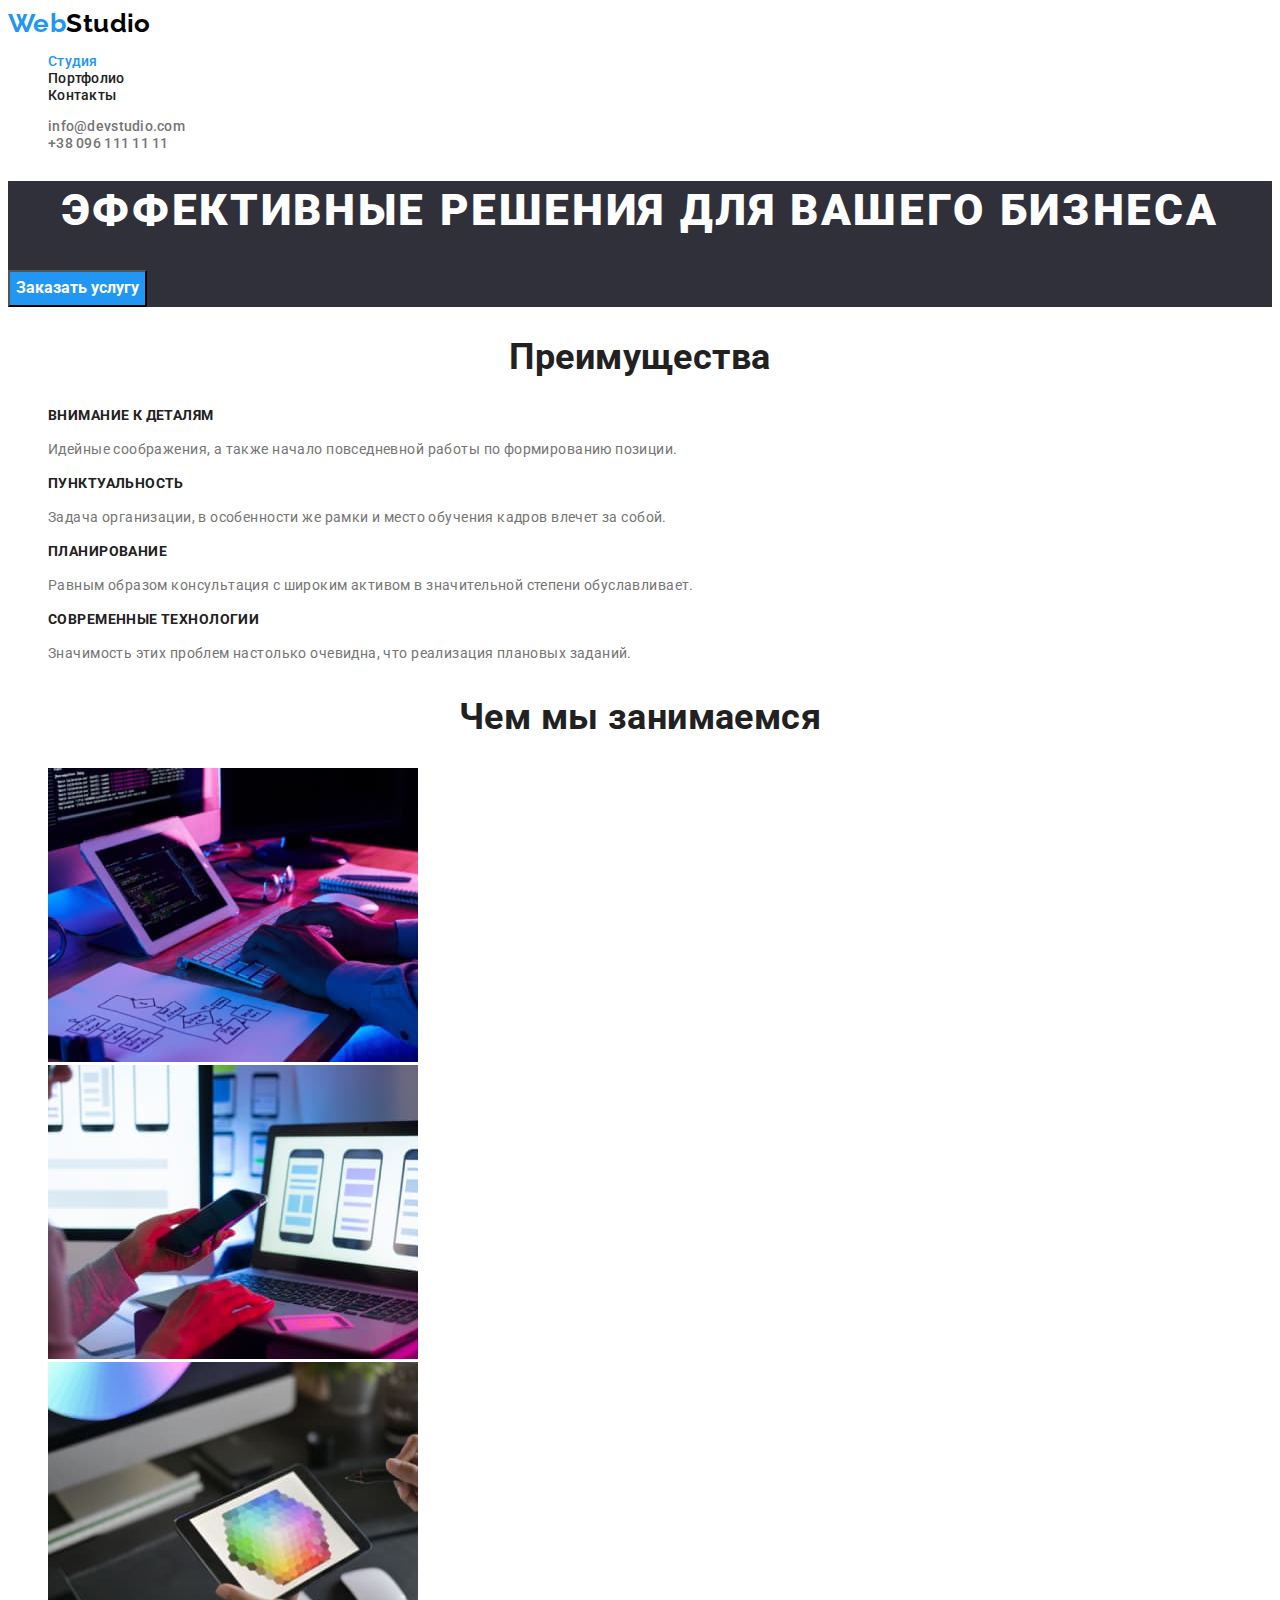
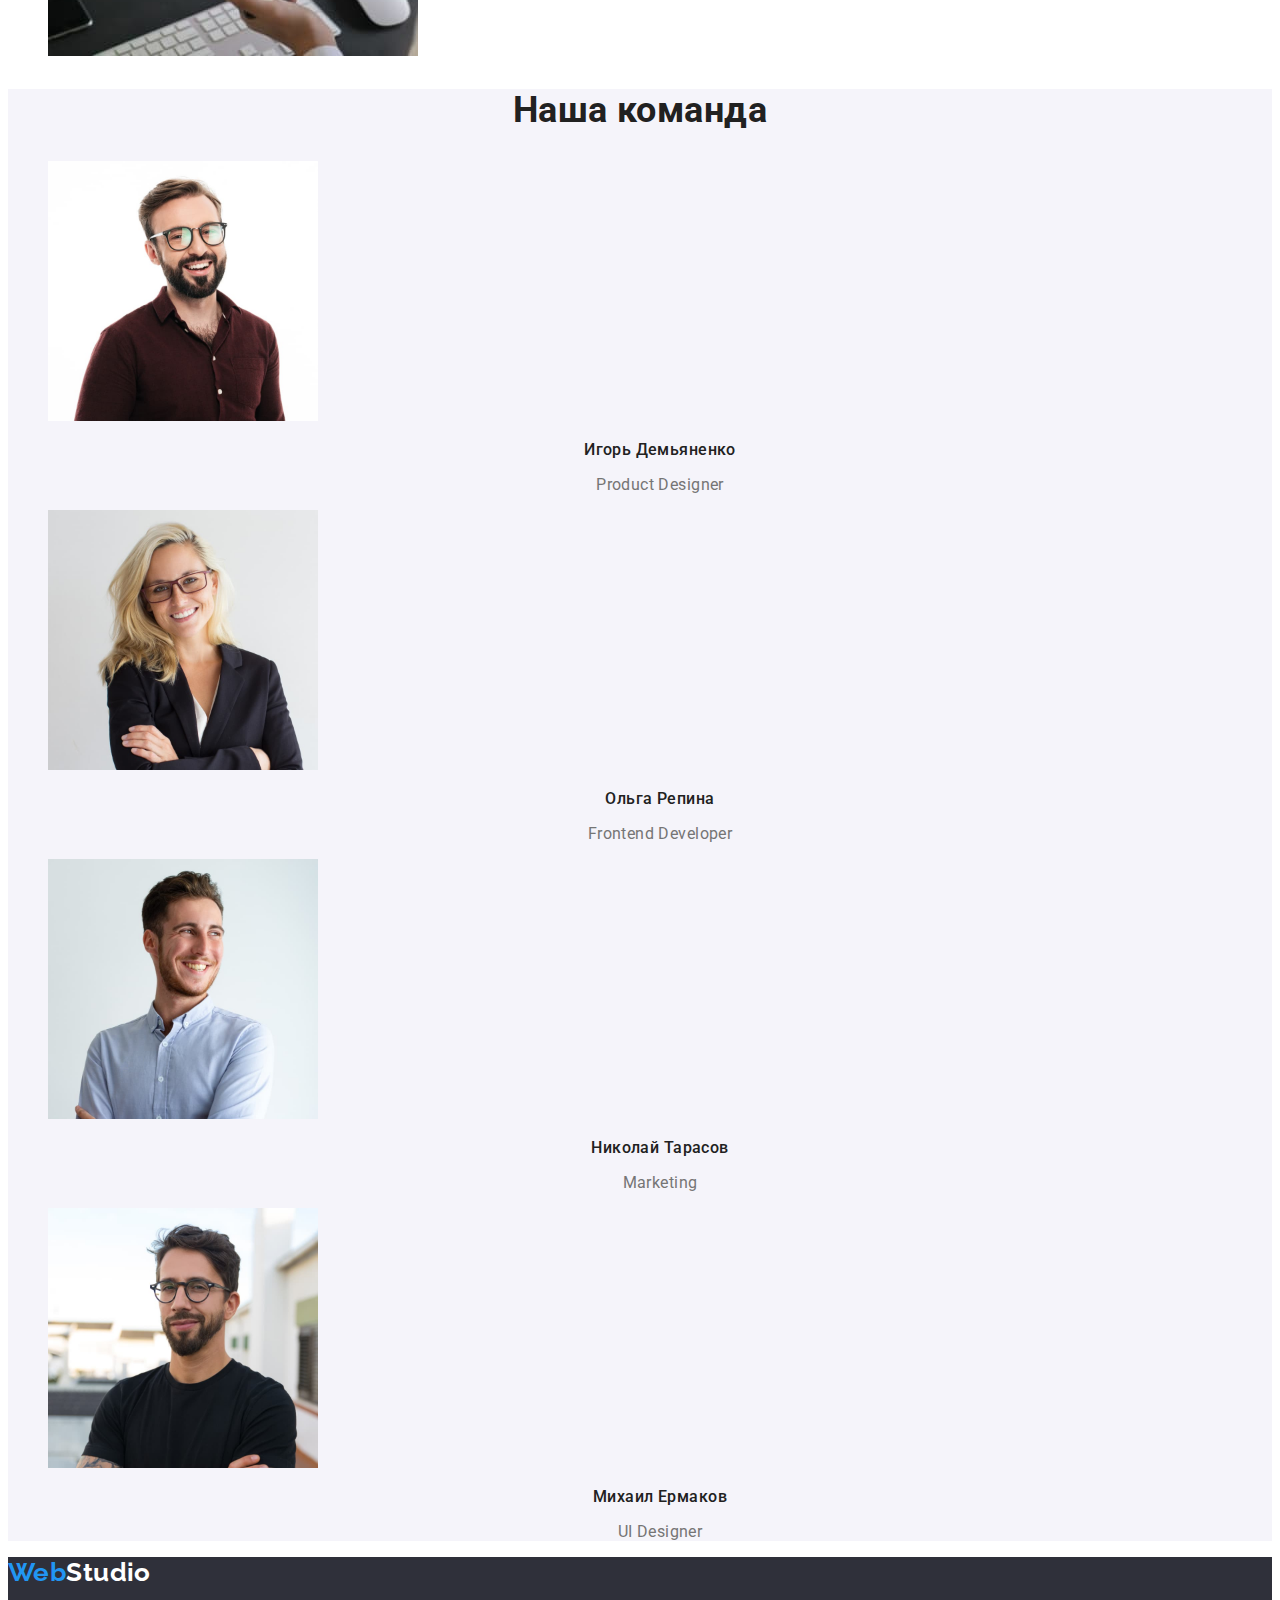
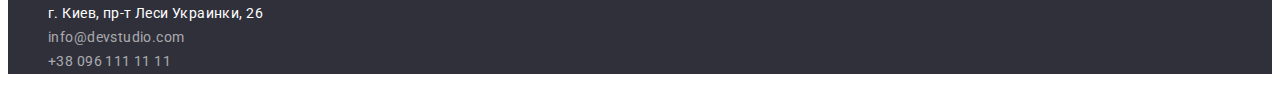
<file: index.html>
<!DOCTYPE html>
<html lang="ru">
<head>
    <meta charset="UTF-8">
    <meta http-equiv="X-UA-Compatible" content="IE=edge">
    <meta name="viewport" content="width=device-width, initial-scale=1.0">
    <title>WebStudio</title>
    <link rel="preconnect" href="https://fonts.googleapis.com">
    <link rel="preconnect" href="https://fonts.gstatic.com" crossorigin>
    <link href="https://fonts.googleapis.com/css2?family=Raleway:wght@700&family=Roboto:wght@400;500;700;900&display=swap" rel="stylesheet">
    <link rel="stylesheet" href="./css/styles.css"/>
</head>
<body>
  <header>
      <!--Навігація-->
    <nav>   
        <a href="./index.html" class="logo"><span class="logo-blue">Web</span>Studio</a>            
        <ul class="list">
            <li>
                <a href="./index.html" class="nav-link current">Студия</a>
            </li>
            <li>
                <a href="./portfolio.html" class="nav-link">Портфолио</a>
            </li>
            <li>
                <a href="#" class="nav-link">Контакты</a>
            </li>
        </ul>
    </nav>
    <!--Контакти-->
    <ul class="list">
        <li><a href="mailto:info@devstudio.com" class="nav-link contact-link">info@devstudio.com</a></li>
        <li><a href="tel:+380961111111" class="nav-link contact-link">+38 096 111 11 11</a></li>
      </ul>

  </header> 
  <main>
      <!--Банер-->
      <section class="baner">
        <h1 class="title">Эффективные решения для вашего бизнеса</h1>
        <button type="button" class="baner-button">Заказать услугу</button>
      </section>
      <!--Особливості-->
    <section class="benefits">
        <h2 class="section-title">Преимущества</h2>
       <ul class="list">
        <li>
            <h3 class="benefits-title">Внимание к деталям</h3>
            <p class="benefits-text">Идейные соображения, а также начало повседневной работы по формированию позиции.</p>
       </li>
       <li>
           <h3 class="benefits-title">Пунктуальность</h3>
           <p class="benefits-text">Задача организации, в особенности же рамки и место обучения кадров влечет за собой.</p>
       </li>
       <li>
           <h3 class="benefits-title">Планирование</h3>
           <p class="benefits-text">Равным образом консультация с широким активом в значительной степени обуславливает.</p>
       </li>
       <li>
           <h3 class="benefits-title">Современные технологии</h3>
           <p class="benefits-text">Значимость этих проблем настолько очевидна, что реализация плановых заданий.</p>
       </li>
       </ul>
    </section>
    <!--Чим ми займаємось-->
    <section class="benefits">
        <h2 class="section-title">Чем мы занимаемся</h2>
        <ul class="list">
        <li><img src="./images/box-1.jpg" alt="Разработка" width="370"></li>
        <li><img src="./images/box-2.jpg" alt="Маркетинг" width="370"></li>
        <li><img src="./images/box-3.jpg" alt="Дизайн" width="370"></li>
        </ul>
    </section>
    <!--Наша команда-->
    <section class="team">
        <h2 class="section-title">Наша команда</h2>
        <ul class="list">
            <li>
                <img src="./images/card-1.jpg" alt="Игорь Демьяненко" width="270">
                <h3 class="team-title">Игорь Демьяненко</h3>
                <p class="team-text">Product Designer</p>
            </li>
            <li>
                <img src="./images/card-2.jpg" alt="Ольга Репина" width="270">
                <h3 class="team-title">Ольга Репина</h3>
                <p class="team-text">Frontend Developer</p>
            </li>
            <li>
                <img src="./images/card-3.jpg" alt="Николай Тарасов" width="270">
                <h3 class="team-title">Николай Тарасов</h3>
                <p class="team-text">Marketing</p>
            </li>
            <li>
                <img src="./images/card-4.jpg" alt="Михаил Ермаков" width="270">
                <h3 class="team-title">Михаил Ермаков</h3>
                <p class="team-text">UI Designer</p>
            </li>
        </ul>
    </section>
  </main> 
  <footer class="footer">
    <a href="./index.html" class="logo"><span class="logo-blue">Web</span>Studio</a> 
      <address class="address">
         <ul class="list">
           <li><a href="#" class="address-link">г. Киев, пр-т Леси Украинки, 26</a></li>
            <li><a href="mailto:info@devstudio.com" class="contact-link">info@devstudio.com</a></li>
            <li><a href="tel:+380961111111" class="contact-link">+38 096 111 11 11</a ></li>
         </ul>
            </address>
              </footer>
</body>
</html>
</file>
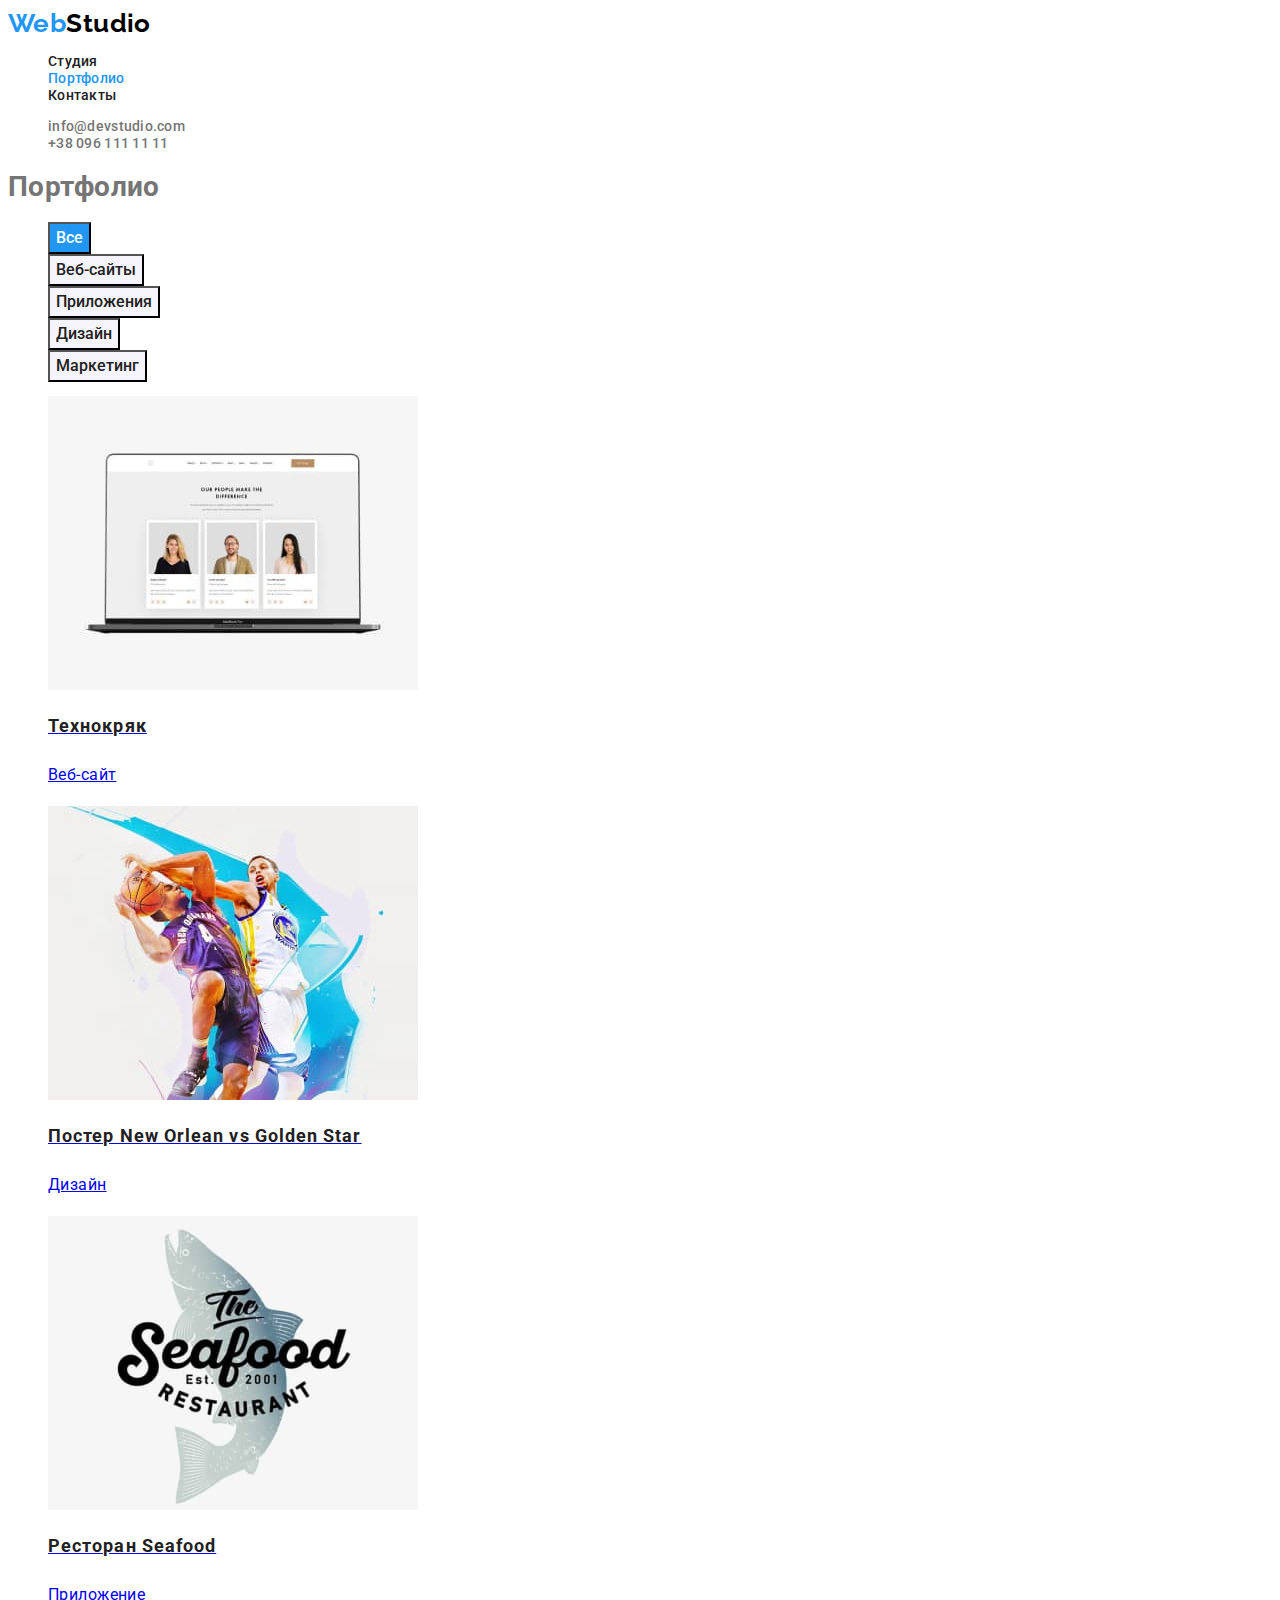
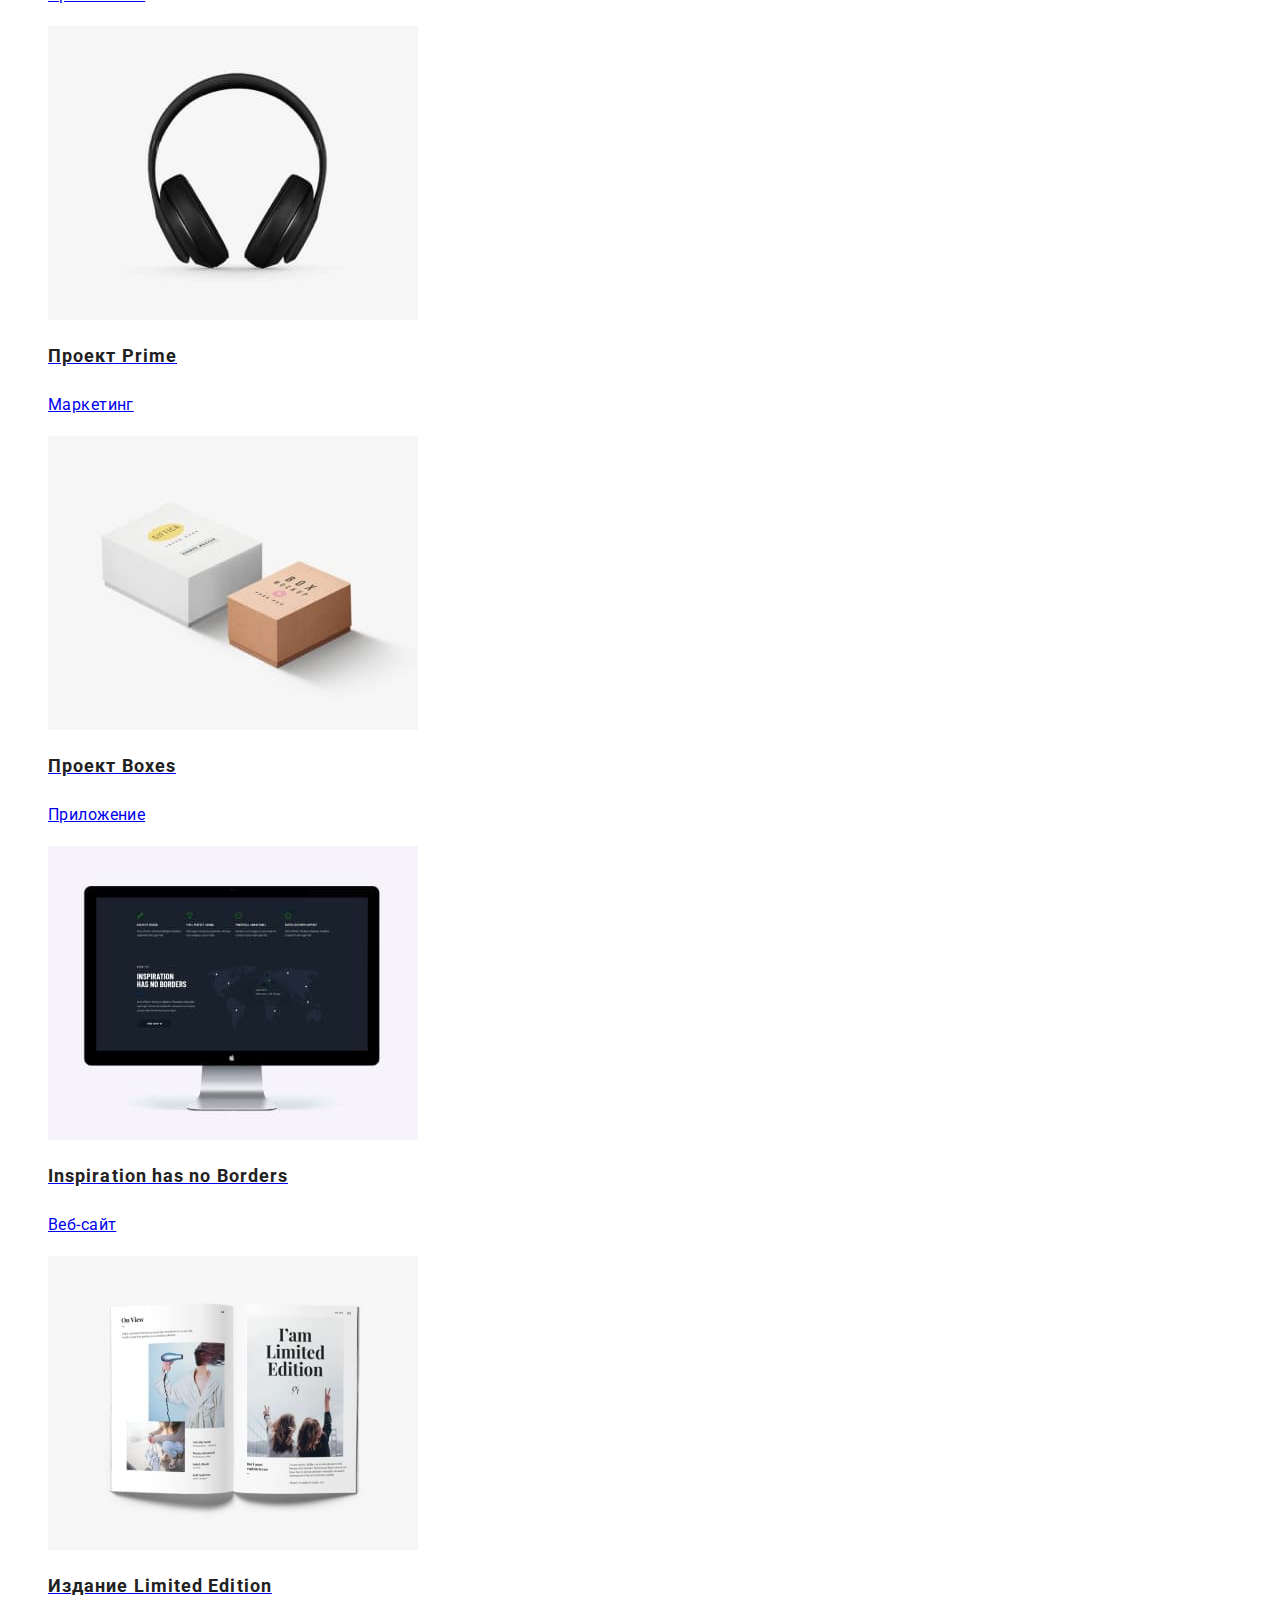
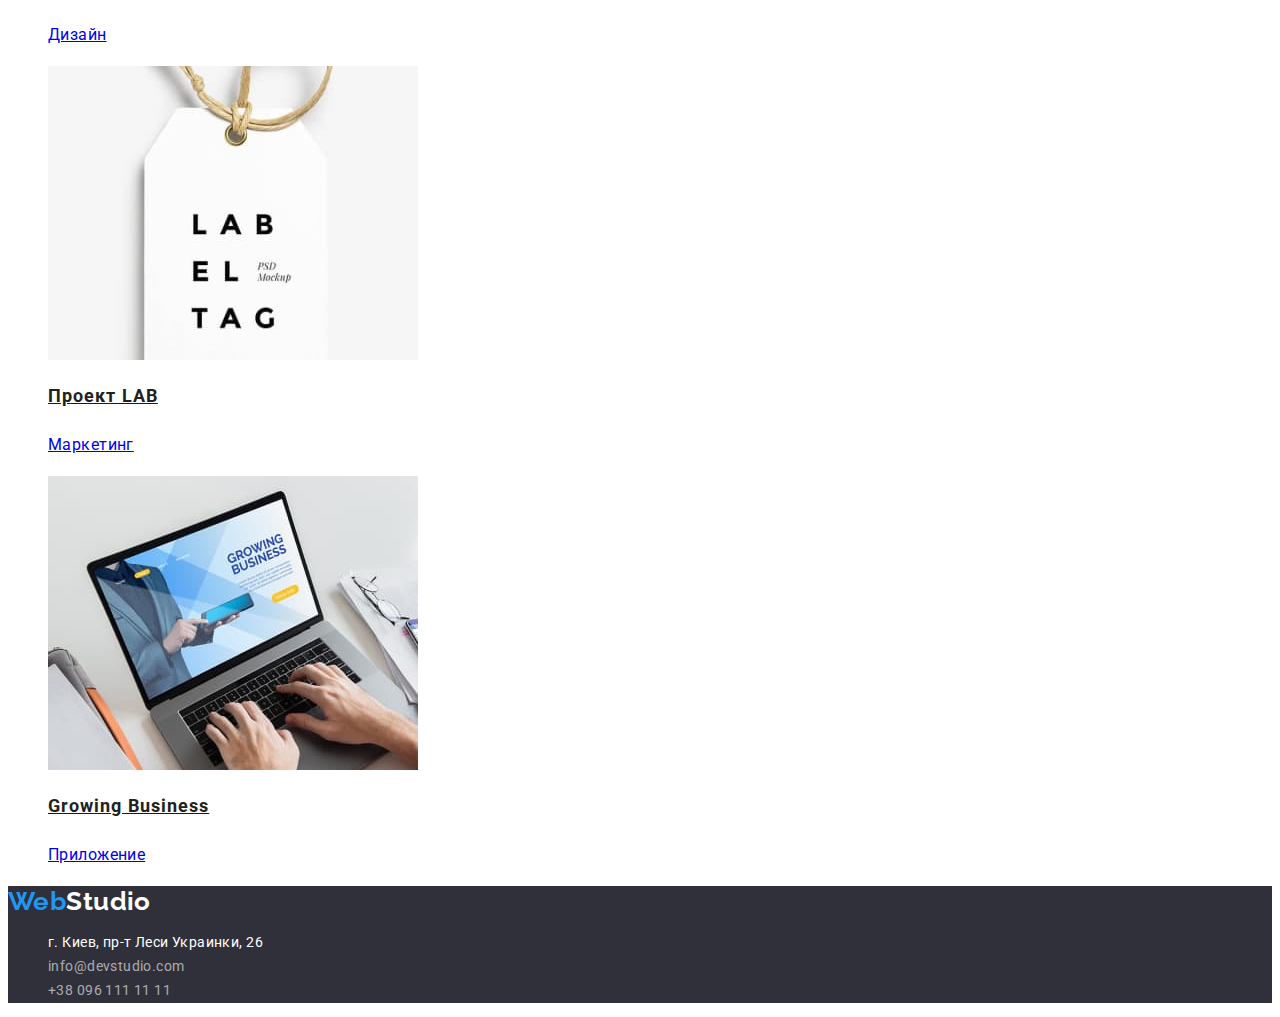
<file: portfolio.html>
<!DOCTYPE html>
<html lang="ru">
<head>
    <meta charset="UTF-8">
    <meta http-equiv="X-UA-Compatible" content="IE=edge">
    <meta name="viewport" content="width=device-width, initial-scale=1.0">
    <title>Portfolio</title>
    <link rel="preconnect" href="https://fonts.googleapis.com">
    <link rel="preconnect" href="https://fonts.gstatic.com" crossorigin>
    <link href="https://fonts.googleapis.com/css2?family=Raleway:wght@700&family=Roboto:wght@400;500;700;900&display=swap" rel="stylesheet">
    <link rel="stylesheet" href="./css/styles.css"/>
</head>
<body>
    <header>
        <!--Навігація-->
      <nav>   
          <a href="./index.html" class="logo"><span class="logo-blue">Web</span>Studio</a>            
          <ul class="list">
              <li>
                  <a href="./index.html" class="nav-link">Студия</a>
              </li>
              <li>
                  <a href="./portfolio.html" class="nav-link current">Портфолио</a>
              </li>
              <li>
                  <a href="#" class="nav-link">Контакты</a>
              </li>
          </ul>
      </nav>
      <!--Контакти-->
      <ul class="list">
          <li><a href="mailto:info@devstudio.com" class="nav-link contact-link">info@devstudio.com</a></li>
          <li><a href="tel:+380961111111" class="nav-link contact-link">+38 096 111 11 11</a></li>
        </ul>
  
    </header> 
<main>
<section>
    <h1>Портфолио</h1>
    <ul class="filter-buttons list">
        <li><button type="button" class="filter-button active">Все</button></li>
        <li><button type="button" class="filter-button">Веб-сайты</button></li>
        <li><button type="button" class="filter-button">Приложения</button></li>
        <li><button type="button" class="filter-button">Дизайн</button></li>
        <li><button type="button" class="filter-button">Маркетинг</button></li>
    </ul>
    <ul class="portfolio-cards list">
        <li>
            <a href="#">
            <img src="./images/img-1.jpg" alt="Веб-сайт" width="370" class="card-img">
            <h2 class="card-title">Технокряк</h2>
            <p class="description">Веб-сайт</p>
            </a>
        </li>
        <li>
            <a href="#">
                <img src="./images/img-2.jpg" alt="Дизайн" width="370" class="card-img">
                <h2 class="card-title">Постер New Orlean vs Golden Star</h2>
                <p class="description">Дизайн</p>
            </a>
        </li>
        <li>
            <a href="#">
            <img src="./images/img-3.jpg" alt="Приложение" width="370" class="card-img">
            <h2 class="card-title">Ресторан Seafood</h2>
            <p class="description">Приложение</p>
            </a>
        </li>
        <li>
            <a href="#">
            <img src="./images/img-4.jpg" alt="Маркетинг" width="370" class="card-img">
            <h2 class="card-title">Проект Prime</h2>
            <p class="description">Маркетинг</p>
            </a>
        </li>
        <li>
            <a href="#">
            <img src="./images/img-5.jpg" alt="Приложение" width="370" class="card-img">
            <h2 class="card-title">Проект Boxes</h2>
            <p class="description">Приложение</p>
            </a>
        </li>
        <li>
            <a href="#">
            <img src="./images/img-6.jpg" alt="Веб-сайт" width="370" class="card-img">
            <h2 class="card-title">Inspiration has no Borders</h2>
            <p class="description">Веб-сайт</p>
            </a> 
        </li>
        <li>
            <a href="#">
            <img src="./images/img-7.jpg" alt="Дизайн" width="370" class="card-img">
            <h2 class="card-title">Издание Limited Edition</h2>
            <p class="description">Дизайн</p>
            </a> 
        </li>
        <li>
            <a href="#">
            <img src="./images/img-8.jpg" alt="Маркетинг" width="370" class="card-img">
            <h2 class="card-title">Проект LAB</h2>
            <p class="description">Маркетинг</p>
            </a>
        </li>
        <li>
            <a href="#">
            <img src="./images/img-9.jpg" alt="Приложение" width="370" class="card-img">
            <h2 class="card-title">Growing Business</h2>
            <p class="description">Приложение</p>
            </a>
        </li>
    </ul>
</section>

</main>
<footer class="footer">
    <a href="./index.html" class="logo"><span class="logo-blue">Web</span>Studio</a> 
      <address class="address">
         <ul class="list">
           <li><a href="#" class="address-link">г. Киев, пр-т Леси Украинки, 26</a></li>
            <li><a href="mailto:info@devstudio.com" class="contact-link">info@devstudio.com</a></li>
            <li><a href="tel:+380961111111" class="contact-link">+38 096 111 11 11</a ></li>
         </ul>
            </address>
              </footer>
</body>
</html>
</file>
<file: css/styles.css>
/* цвет лого #2196F3 #000000 */
/*  цвет заголовков #212121 */
/* дополнительний цвет текста #FFFFFF */
/* основной текст  #757575 */
/* текст контактов rgba(255, 255, 255, 0.6) */

/* Стили для index*/

:root {
    --primary-text-color: #757575;
    --title-text-color: #212121;
    --accent-color: #2196F3;
    --primary-white-color: #FFFFFF;
    --primary-background-color: #F5F4FA;
    --accent-hover-color: #188CE8;
}

body {
    font-family: 'Roboto', 'sans-serif';
    color: var(--primary-text-color);
    background-color: var(--primary-white-color);
    font-size: 14px;
    letter-spacing: 0.03em;
      }

.section-title {
    color: var(--title-text-color);
    font-size: 36px;
    line-height: 1.17;
    text-align: center;
}

.title {
    color: var(--primary-white-color);
    font-weight: 900;
        font-size: 44px;
        line-height: 1.36;
        text-align: center;
        letter-spacing: 0.06em;
        text-transform: uppercase;
}

.list {
    list-style-type: none;
}


/* Шапка */


.logo {
    color: #000000;
    font-family: 'Raleway', 'sans-serif';
    font-weight: 700;
    font-size: 26px;
    line-height: 1.19;
    text-decoration: none;
}

.logo-blue,
.logo-blue {
    color: var(--accent-color);
}

.nav-link {
    color: var(--title-text-color);
    text-decoration: none;
    font-weight: 500;
    line-height: 1.14;
    letter-spacing: 0.02em;

}

.nav-link:hover:hover, .nav-link:focus {
    color: var(--accent-color);
}

.nav-link.current {
    color: var(--accent-color);
}

.nav-link.contact-link {
    color: var(--primary-text-color);
       }

.nav-contacts .nav-link:hover, .nav-link:focus {
    color: var(--accent-color);
    }

    /* Меін контент */


.baner {
        background-color: #2F303A;
        
    }

    .baner-button {
        color: var(--primary-white-color);
        background-color: var(--accent-color);
        font-family: inherit;
        font-weight: 700;
        font-size: 16px;
        line-height: 1.88;
        cursor: pointer;
    }

    .baner .baner-button:hover, .baner-button:focus {
        background-color: var(--accent-hover-color);
    }

    .benefits {
        background-color: #FFFFFF;
    }

.benefits-title {
    font-size: 14px;
        line-height: 1.14;
    text-transform: uppercase;
    color: var(--title-text-color);
}

.benefits-text {
    line-height: 1.71;
    }


    .team {
        background-color: var(--primary-background-color);
    }

.team-title {
    font-weight: 500;
    font-size: 16px;
    line-height: 1.19;
    text-align: center;
    color: var(--title-text-color);
    }

.team-text {
    font-size: 16px;
    line-height: 1.19;
    text-align: center;
   }

/* Футер */

.footer {
    background-color: #2F303A;
}

.footer .logo {
    color: var(--primary-white-color);
}

.address .address-link {
    color: var(--primary-white-color);
    font-style: normal;
    line-height: 1.71;
    text-decoration: none;
    font-style: normal;
}


.footer .contact-link {
    text-decoration: none;
    color: rgba(255, 255, 255, 0.6);
    font-style: normal;
    line-height: 1.71;
   }

.address .contact-link:hover, .contact-link:focus {
    color: var(--accent-color);
}
/* Стили для портфолио */

.filter-button {
    font-family: inherit;
    color: var(--title-text-color);
    background-color: var(--primary-background-color);
    font-weight: 500;
    font-size: 16px;
    line-height: 1.62;
    text-align: center;
    }

.filter-button.active {
    background-color: var(--accent-color);
    color: var(--primary-white-color);
}

.filter-buttons .filter-button:hover, .filter-button:focus {
    color: var(--primary-white-color);
    background-color: var(--accent-color)   ;
}

.portfolio-cards .card-title {
    font-size: 18px;
    line-height: 2.0;
    letter-spacing: 0.06em;
    color: var(--title-text-color);
}

.description {
    font-size: 16px;
    line-height: 1.88;
    }
</file>
